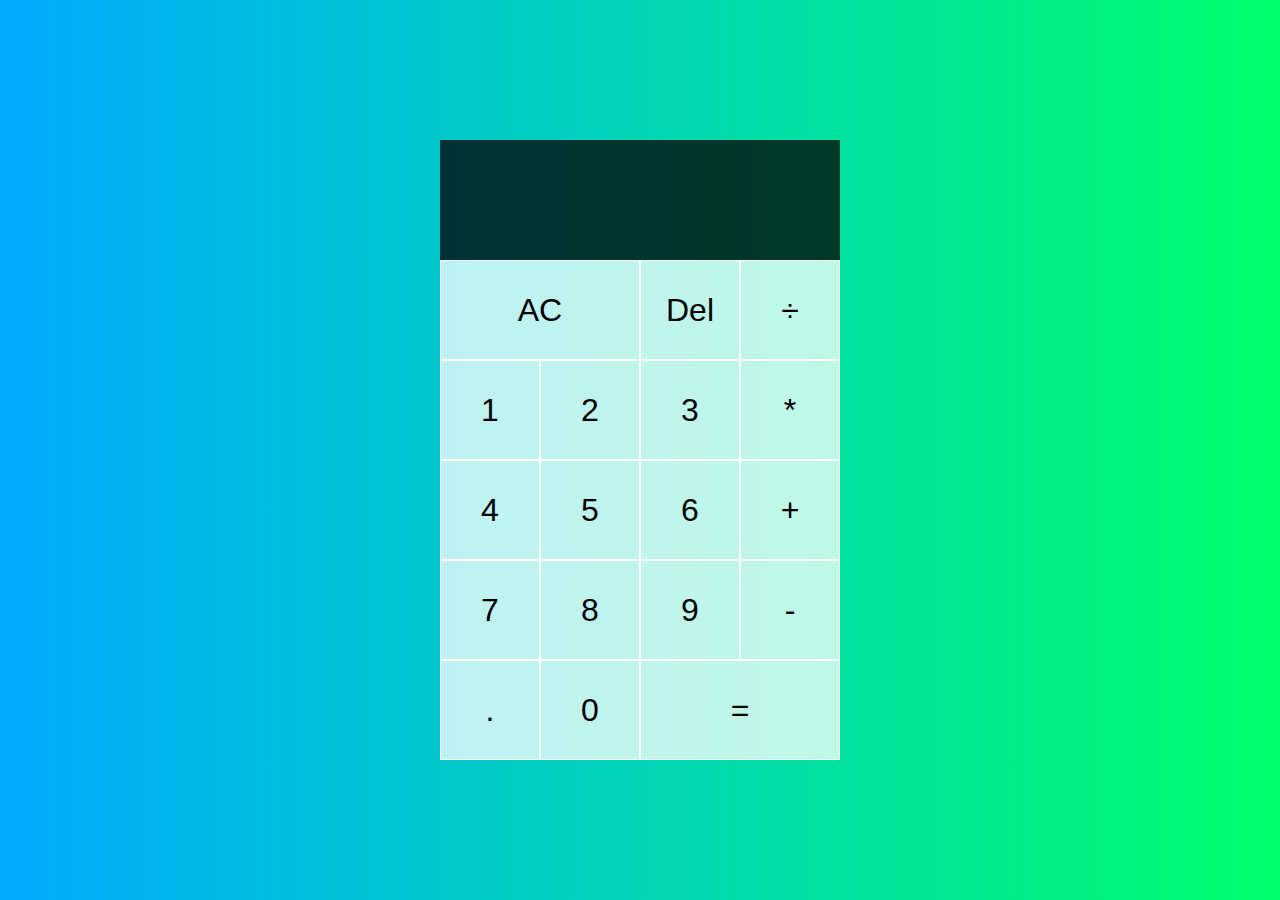
<file: caculator/index.html>
<!DOCTYPE html>
<html lang="en">
<head>
    <meta charset="UTF-8">
    <meta http-equiv="X-UA-Compatible" content="IE=edge">
    <meta name="viewport" content="width=device-width, initial-scale=1.0">
    <title>Caculator</title>
    <link rel="stylesheet" href="style.css">
    <script src="script.js" defer></script>
</head>
<body>
    <div class="calculator-grid">
        <div class="output">
            <div data-previous-operand class="previous-operand"></div>
            <div data-current-operand class="current-operand"></div>
        </div>
        <button data-all-clear class="span-two">AC</button>
        <button data-delete>Del</button>
        <button data-operation>÷</button>
        <button data-number>1</button>
        <button data-number>2</button>
        <button data-number>3</button>
        <button data-operation>*</button>
        <button data-number>4</button>
        <button data-number>5</button>
        <button data-number>6</button>
        <button data-operation>+</button>
        <button data-number>7</button>
        <button data-number>8</button>
        <button data-number>9</button>
        <button data-operation>-</button>
        <button data-number>.</button>
        <button data-number>0</button>
        <button data-equals class="span-two">=</button>
    </div>
</body>
</html>
</file>
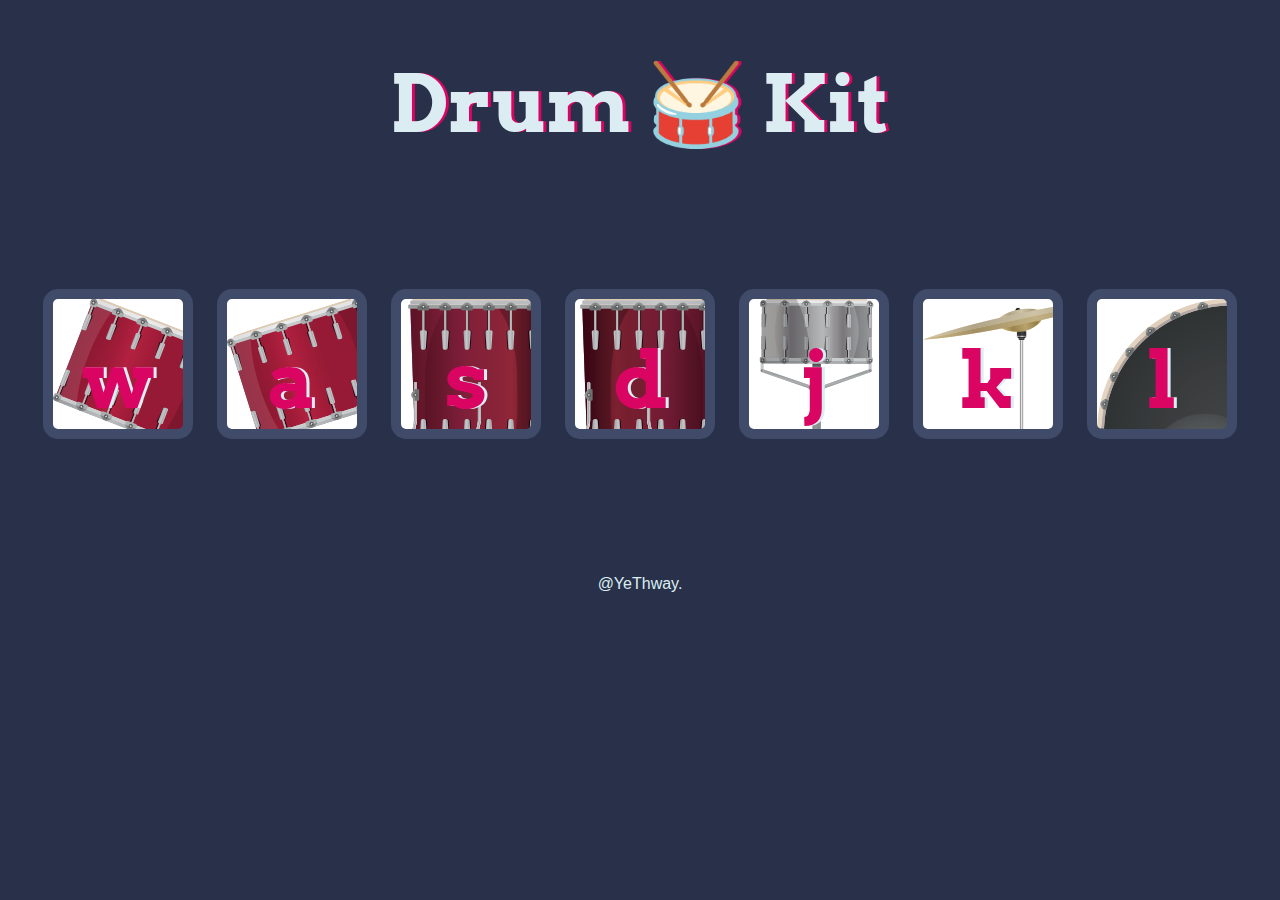
<file: drum/Drum Kit Starting Files/index.html>
<!DOCTYPE html>
<html lang="en" dir="ltr">

<head>
  <meta charset="utf-8">
  <title>Drum Kit</title>
  <link rel="stylesheet" href="styles.css">
  <link href="https://fonts.googleapis.com/css?family=Arvo" rel="stylesheet">
</head>

<body>

  <h1 id="title">Drum 🥁 Kit</h1>
  <div class="set">
    <button class="w drum">w</button>
    <button class="a drum">a</button>
    <button class="s drum">s</button>
    <button class="d drum">d</button>
    <button class="j drum">j</button>
    <button class="k drum">k</button>
    <button class="l drum">l</button>
  </div>

</body>

<script src="index.js"></script>

<footer>
  @YeThway.
</footer>


</html>
</file>
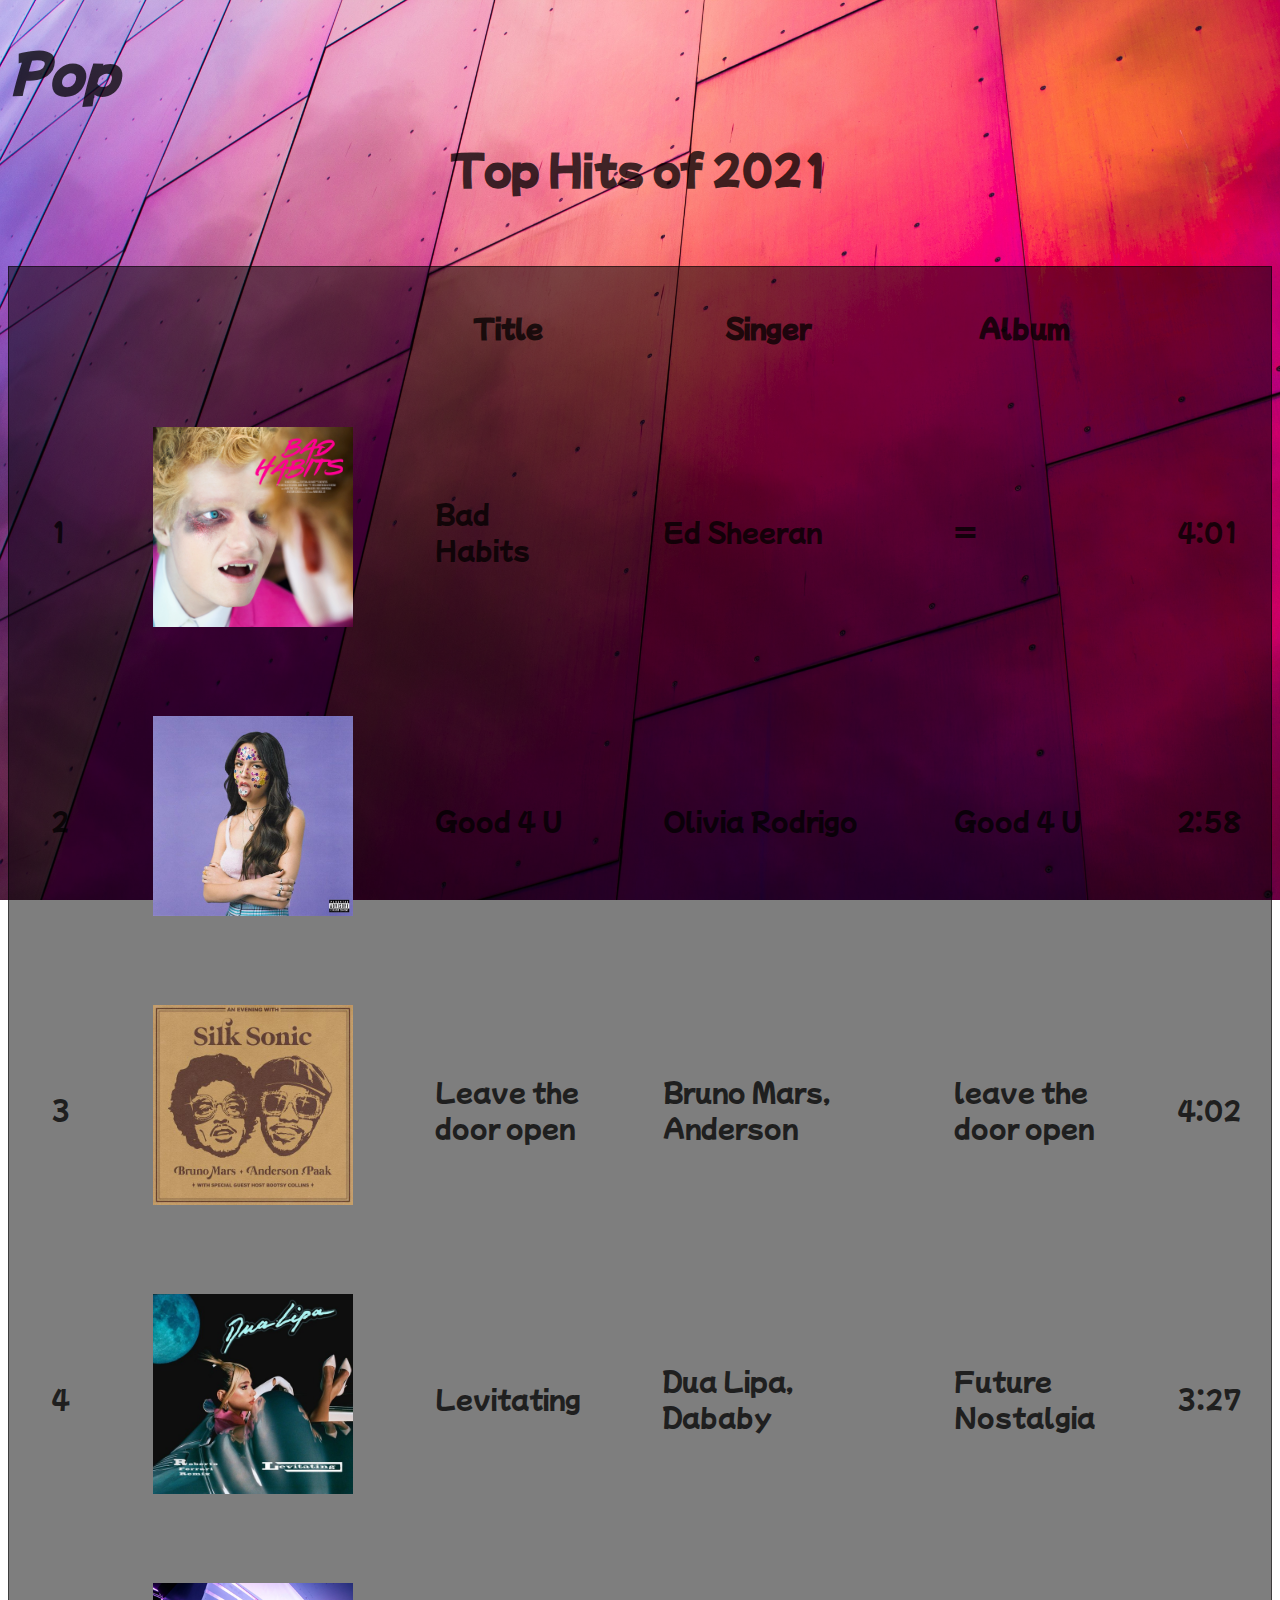
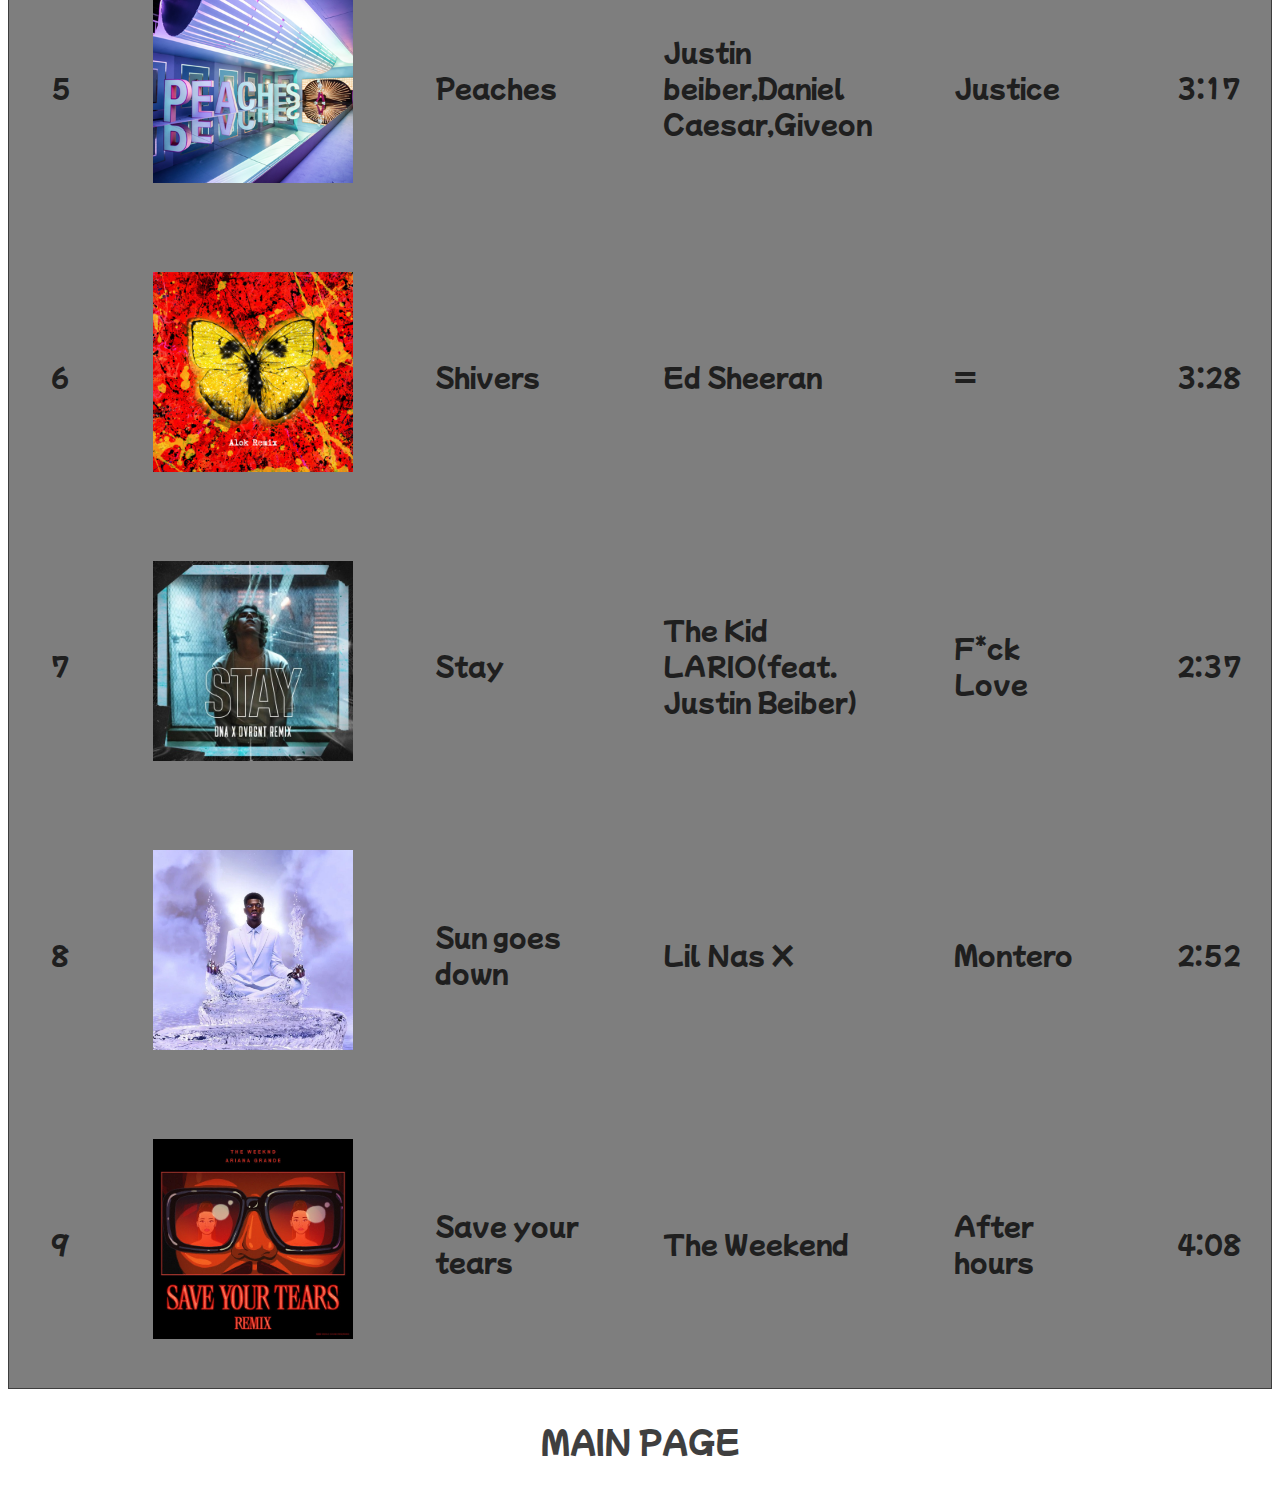
<file: Pop(project)/Pop.html>
<!DOCTYPE html>
<html lang="en">
<head>
    <meta charset="UTF-8">
    <meta http-equiv="X-UA-Compatible" content="IE=edge">
    <meta name="viewport" content="width=device-width, initial-scale=1.0">
    <title>Pop</title>
    <style>
        @import url('https://fonts.googleapis.com/css2?family=Mochiy+Pop+P+One&display=swap');
        body {
          /* background-image: url('em3.jpg'); */
          background-image: url(backgrounds/background.jpg);
          background-repeat: no-repeat;
          background-attachment: fixed; 
          background-size: cover;
        }
        .box{
            border: 1px solid rgba(0, 0, 0, 0.507);
            width:auto;
            margin: auto;
            height: fit-content;
            padding: 0%;
            background-color:rgba(0, 0, 0, 0.507);
            
        }
        h1{
            font-family: 'Mochiy Pop P One', sans-serif;
            color: rgba(0, 0, 0, 0.753);
            font-size: 50px;
        }
        h2{
            font-family: 'Mochiy Pop P One', sans-serif;
            color: rgba(0, 0, 0, 0.753);
            font-size: 40px;
        }
        th,td{
            font-family: 'Mochiy Pop P One', sans-serif;
            color: rgba(0, 0, 0, 0.753);
            font-size: 25px;
            padding: 40px;
            margin-top:0%;margin-bottom: 0%;margin-left:auto;margin-right: auto;
        }
        a:link {
            color:rgba(0, 0, 0, 0.753);
            background-color: transparent;
            text-decoration: none;
            }
        a:visited{
            color:rgba(0, 0, 0, 0.753);
            background-color: transparent;
            text-decoration: none;
        }
        a:hover{
            color:rgb(201, 89, 182);
            background-color: transparent;
            text-decoration: none;   
        }
        p{
            font-family: 'Mochiy Pop P One', sans-serif;
            color: rgba(0, 0, 0, 0.753)e;
            font-size: 30px;
        }

        </style>
</head>
<body>
    <h1><b><i>Pop</i></b></h1>
    <h2 style="text-align: center;">Top Hits of 2021</h2><br><br>
    <div class="box">
    <table style="width:70px;">
        <tr style="margin:0%">
            <th></th>
            <th></th>
            <th>Title</th>
            <th>Singer</th>
            <th>Album</th>
            <th></th>
        </tr>
        <tr style="margin:0%">
            <td>1</td>
            <td><a href="badhabits.html"><img src="badhabits_source/badhabits.jpg" alt="Badhabits" width="200"></a></td>
            <td><a href="badhabits.html">Bad Habits</a></td>
            <td>Ed Sheeran</td>
            <td>=</td>
            <td>4:01</td>
        </tr>
        <tr style="margin:0%">
            <td>2</td>
            <td><a href="good4u.html"><img src="good4u_source/good4u.jpg" alt="Good 4 U" width="200"></a></td>
            <td><a href="good4u.html">Good 4 U</a></td>
            <td>Olivia Rodrigo</td>
            <td>Good 4 U</td>
            <td>2:58</td>
        </tr>
        <tr style="margin:0%">
            <td>3</td>
            <td><a href="leavethedooropen.html"><img src="leavethedooropen_source/leavethedooropen.jpg" alt="leavethedooropen" width="200"></a></td>
            <td><a href="leavethedooropen.html">Leave the door open</a></td>
            <td>Bruno Mars, Anderson</td>
            <td>leave the door open</td>
            <td>4:02</td>
        </tr>
        <tr style="margin:0%">
            <td>4</td>
            <td><a href="levitating.html"><img src="levitating_source/levitating.jpg" alt="levitating" width="200"></a></td>
            <td><a href="levitating.html">Levitating</a></td>
            <td>Dua Lipa, Dababy</td>
            <td>Future Nostalgia</td>
            <td>3:27</td>
        </tr>
        <tr style="margin:0%">
            <td>5</td>
            <td><a href="peaches.html"><img src="peaches_source/peaches.png" alt="shivers" width="200"></a></td>
            <td><a href="peaches.html">Peaches</a></td>
            <td>Justin beiber,Daniel Caesar,Giveon</td>
            <td>Justice</td>
            <td>3:17</td>
        </tr>
        <tr style="margin:0%">
            <td>6</td>
            <td><a href="shivers.html"><img src="shivers_source/shivers.jpg" alt="shivers" width="200"></a></td>
            <td><a href="shivers.html">Shivers</a></td>
            <td>Ed Sheeran</td>
            <td>=</td>
            <td>3:28</td>
        </tr>
        <tr style="margin:0%">
            <td>7</td>
            <td><a href="stay.html"><img src="stay_source/stay.jpg" alt="Stay" width="200"></a></td>
            <td><a href="stay.html">Stay</a></td>
            <td>The Kid LARIO(feat. Justin Beiber) </td>
            <td>F*ck Love</td>
            <td>2:37</td>
        </tr>
        <tr style="margin:0%">
            <td>8</td>
            <td><a href="sungoesdown.html"><img src="sungoesdown_source/sungoesdown.jpg" alt="Sun goes down" width="200"></a></td>
            <td><a href="sungoesdown.html">Sun goes down</a></td>
            <td>Lil Nas X</td>
            <td>Montero</td>
            <td>2:52</td>
        </tr>
        <tr style="margin:0%">
            <td>9</td>
            <td><a href="saveyourtears.html"><img src="saveyourtears_source/saveyourtears.jpg" alt="saveyourtears" width="200"></a></td>
            <td><a href="saveyourtears.html">Save your tears</a></td>
            <td>The Weekend</td>
            <td>After hours</td>
            <td>4:08</td>
        </tr>
    </table>
    </div>
    <p style="text-align: center;"><a href="default.asp" target="_blank">MAIN PAGE</a></p>
</body>
</html>
</file>
<file: caculator/style.css>
*, *::before , *::after {
    box-sizing: border-box;
    font-family: 'Franklin Gothic Medium', 'Arial Narrow', Arial, sans-serif;
    font-weight: normal;
}

body {
    padding: 0;
    margin: 0;
    background: linear-gradient(to right, #00AAFF, #00FF6C);
}

.calculator-grid{
    display: grid;
    justify-content: center;
    align-content: center;
    min-height: 100vh;
    grid-template-columns: repeat(4, 100px);
    grid-template-rows: minmax(120px, auto) repeat(5, 100px);
}

.calculator-grid > button {
    cursor: pointer;
    font-size: 2rem;
    border: 1px solid white;
    outline: none;
    background-color: rgba(255, 255, 255, .75);
}

.calculator-grid > button:hover{
    background-color: rgba(255, 255, 255, .9);
}

.span-two{
    grid-column: span 2;
}

.output {
    grid-column: 1/-1;
    background-color: rgba(0, 0, 0, .75);
    display: flex;
    align-items: flex-end;
    justify-content: space-between;
    flex-direction: column;
    padding: 10px;
    word-wrap: break-word;
    word-break: break-all;
}

.output .previous-operand {
    color: rgba(255, 255, 255, .75);
    font-size: 1.5rem;
}

.output .current-operand {
    color: white;
    font-size: 2.5rem;
}
</file>
<file: drum/Drum Kit Starting Files/styles.css>
body {
  text-align: center;
  background-color: #283149;
}

h1 {
  font-size: 5rem;
  color: #DBEDF3;
  font-family: "Arvo", cursive;
  text-shadow: 3px 0 #DA0463;

}

footer {
  color: #DBEDF3;
  font-family: sans-serif;
}

.w {
  background-image: url("images/tom1.png");
}

.a {
  background-image: url("images/tom2.png");
}

.s {
  background-image: url("images/tom3.png");
}

.d {
  background-image: url("images/tom4.png");
}

.j {
  background-image: url("images/snare.png");
}

.k {
  background-image: url("images/crash.png");
}

.l {
  background-image: url("images/kick.png");
}

.set {
  margin: 10% auto;
}

.game-over {
  background-color: red;
  opacity: 0.8;
}

.pressed {
  box-shadow: 0 3px 4px 0 #DBEDF3;
  opacity: 0.5;
}

.red {
  color: red;
}

.drum {
  outline: none;
  border: 10px solid #404B69;
  font-size: 5rem;
  font-family: 'Arvo', cursive;
  line-height: 2;
  font-weight: 900;
  color: #DA0463;
  text-shadow: 3px 0 #DBEDF3;
  border-radius: 15px;
  display: inline-block;
  width: 150px;
  height: 150px;
  text-align: center;
  margin: 10px;
  background-color: white;
}
</file>
